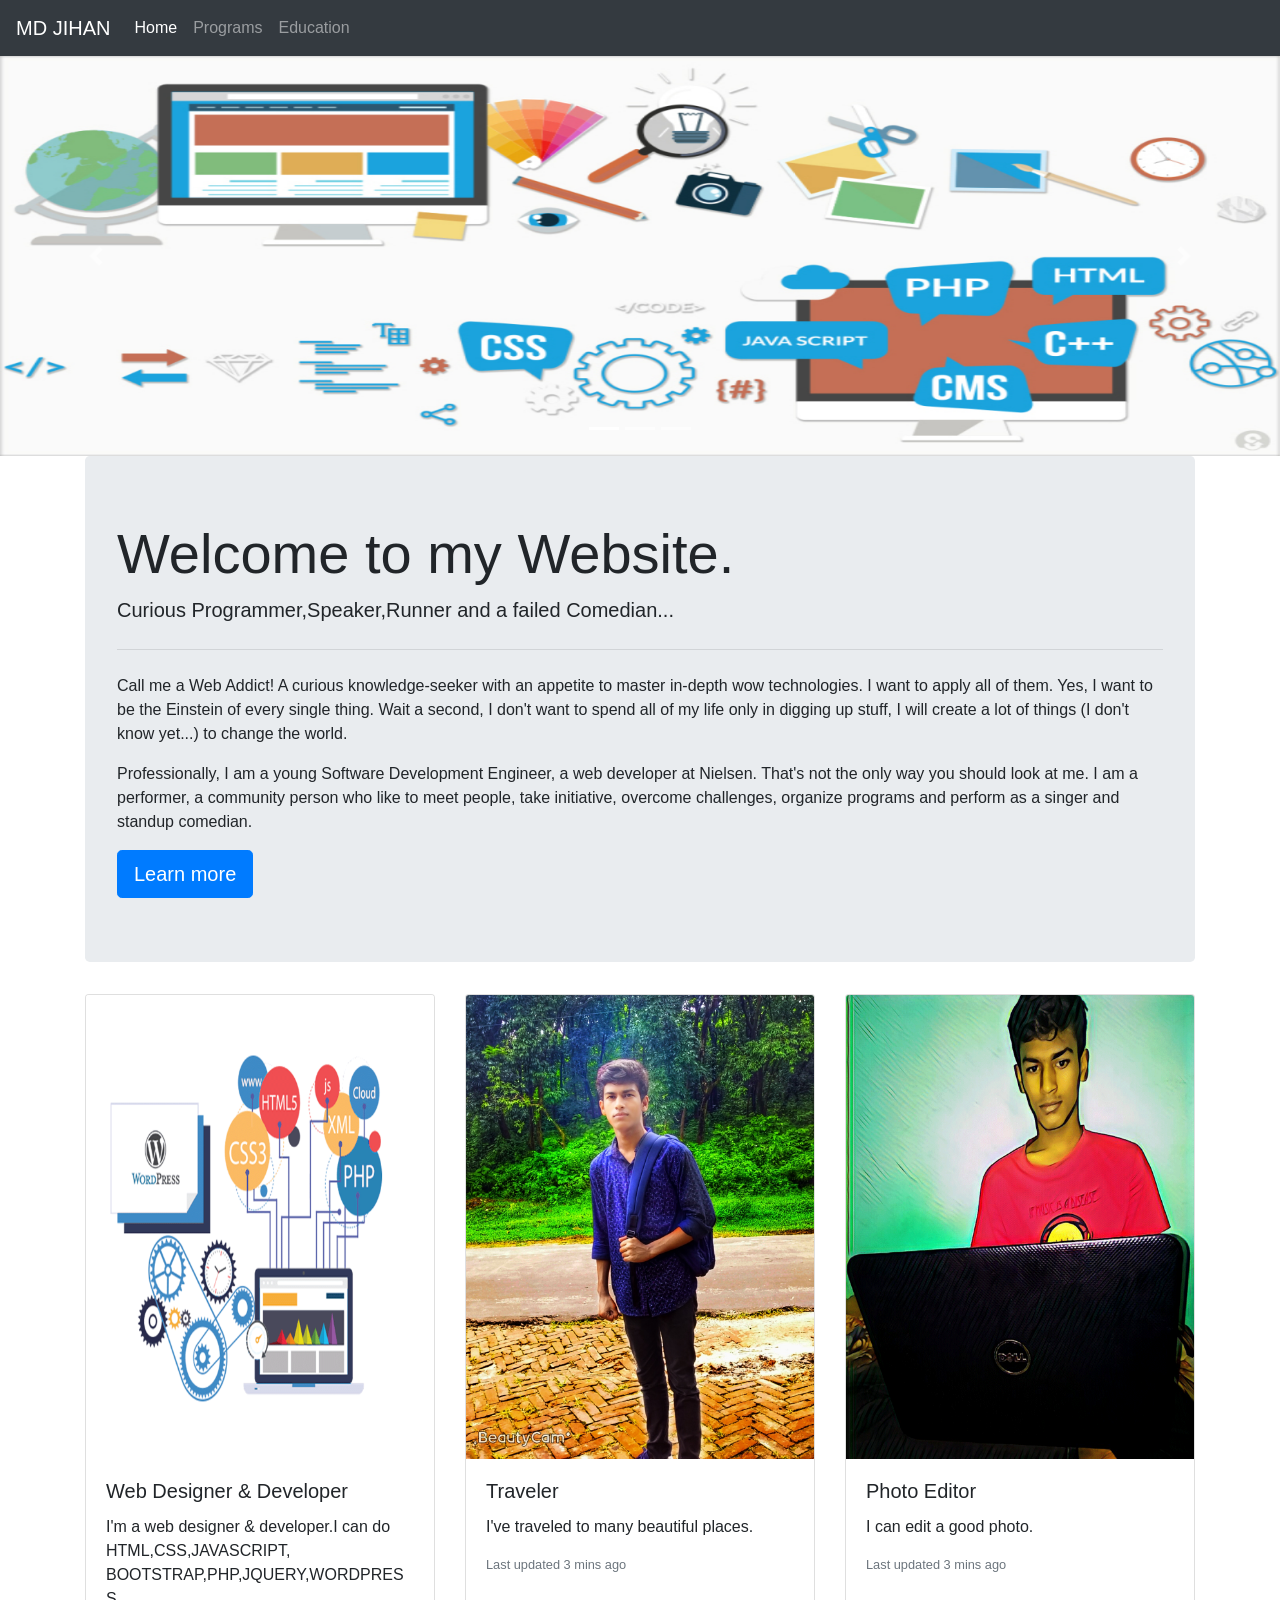
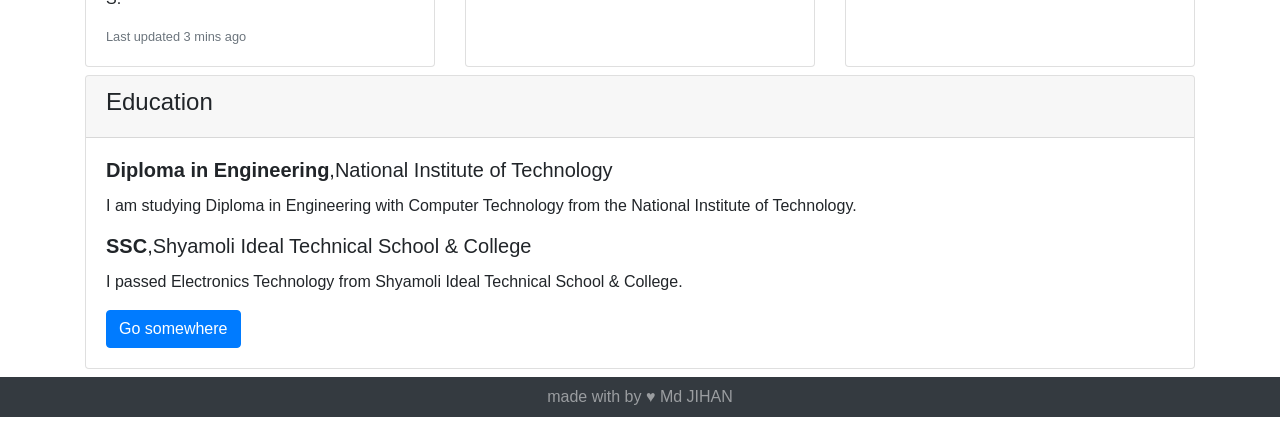
<file: index.html>
<!doctpye html>
	<html>

	<head>
		<title>MD JIHAN</title>
		<link href="css/style.css" type="text/css" rel="stylesheet" />
		<link rel="stylesheet" href="css/bootstrap.min.css" type="text/css">
	</head>

	<body>
			<nav class="navbar navbar-expand-lg navbar-dark sticky-top bg-dark">
					<a class="navbar-brand" href="#">MD JIHAN</a>
					<button class="navbar-toggler" type="button" data-toggle="collapse" data-target="#navbarNavAltMarkup" aria-controls="navbarNavAltMarkup" aria-expanded="false" aria-label="Toggle navigation">
					  <span class="navbar-toggler-icon"></span>
					</button>
					<div class="collapse navbar-collapse" id="navbarNavAltMarkup">
					  <div class="navbar-nav">
						<a class="nav-item nav-link active" href="#">Home <span class="sr-only">(current)</span></a>
						<a class="nav-item nav-link" href="#Programs">Programs</a>
						<a class="nav-item nav-link" href="#Education">Education</a>
					  </div>
					</div>
				  </nav>
		<header>
			<div id="carouselExampleIndicators" class="carousel slide clearfix" data-ride="carousel">
				<ol class="carousel-indicators">
					<li data-target="#carouselExampleIndicators" data-slide-to="0" class="active"></li>
					<li data-target="#carouselExampleIndicators" data-slide-to="1"></li>
					<li data-target="#carouselExampleIndicators" data-slide-to="2"></li>
				</ol>
				<div class="carousel-inner">
					<div class="carousel-item active">
						<img src="img/bg6.jpg" class="d-block  w-100" alt="...">
					</div>
					<div class="carousel-item">
						<img src="img/bg7.png" class="d-block w-100" alt="...">
					</div>
					<div class="carousel-item">
						<img src="img/bg5.jpg" class="d-block w-100" alt="...">
					</div>
				</div>
				<a class="carousel-control-prev" href="#carouselExampleIndicators" role="button" data-slide="prev">
					<span class="carousel-control-prev-icon" aria-hidden="true"></span>
					<span class="sr-only">Previous</span>
				</a>
				<a class="carousel-control-next" href="#carouselExampleIndicators" role="button" data-slide="next">
					<span class="carousel-control-next-icon" aria-hidden="true"></span>
					<span class="sr-only">Next</span>
				</a>
			</div>
		</header>
		<main>
			<section class="container">
					<div class="jumbotron">
							<h1 class="display-4">Welcome to my Website.</h1>
							<p class="lead">Curious Programmer,Speaker,Runner and a failed Comedian...</p>
							<hr class="my-4">
							<p>Call me a Web Addict! A curious knowledge-seeker with an appetite to master in-depth wow technologies. I want to apply all of them. Yes, I want to be the Einstein of every single thing. Wait a second, I don't want to spend all of my life only in digging up stuff, I will create a lot of things (I don't know yet...) to change the world.</p>
							<p>Professionally, I am a young Software Development Engineer, a web developer at Nielsen. That's not the only way you should look at me. I am a performer, a community person who like to meet people, take initiative, overcome challenges, organize programs and perform as a singer and standup comedian.</p>
							<a class="btn btn-primary btn-lg" href="#" role="button">Learn more</a>
						  </div>
			</section>
			<section>
				<div class="container clearfix" id="Programs">
					<div class="card-deck">
						<div class="card">
						  <img src="img/9.png" class="card-img-top" alt="...">
						  <div class="card-body">
							<h5 class="card-title">Web Designer & Developer</h5>
							<p class="card-text">I'm a web designer & developer.I can do HTML,CSS,JAVASCRIPT, BOOTSTRAP,PHP,JQUERY,WORDPRESS.</p>
							<p class="card-text"><small class="text-muted">Last updated 3 mins ago</small></p>
						  </div>
						</div>
						<div class="card">
						  <img src="img/card1.jpeg" class="card-img-top" alt="...">
						  <div class="card-body">
							<h5 class="card-title">Traveler</h5>
							<p class="card-text">I've traveled to many beautiful places.</p>
							<p class="card-text"><small class="text-muted">Last updated 3 mins ago</small></p>
						  </div>
						</div>
						<div class="card">
						  <img src="img/card2.png" class="card-img-top "  alt="...">
						  <div class="card-body">
							<h5 class="card-title">Photo Editor</h5>
							<p class="card-text">I can edit a good photo.</p>
							<p class="card-text"><small class="text-muted">Last updated 3 mins ago</small></p>
						  </div>
						</div>
					  </div>
				</div>
			</section>
			<section class="container clearfix my-2" id="Education">
				<div class="card">
					<div class="card-header">
					<h4>Education</h4>
					</div>
					<div class="card-body">
					  <h5 class="card-title"><font class="alert-link"> Diploma in Engineering</font>,National Institute of Technology</h5>
					  <p class="card-text">I am studying Diploma in Engineering with Computer Technology from the National Institute of Technology.</p>
					  <h5 class="card-title"><font class="alert-link">SSC</font>,Shyamoli Ideal Technical School & College</h5>
					  <p class="card-text">I passed Electronics Technology from Shyamoli Ideal Technical School & College.</p>
					  <a href="#" class="btn btn-primary">Go somewhere</a>
					</div>
				  </div>
			</section>
		</main>
		<footer class="bg-dark">
			<p class="text-white-50 bg-dark text-center py-2"> made with by &hearts; Md JIHAN</p>
		</footer>
		<script src="https://code.jquery.com/jquery-3.3.1.slim.min.js"
			integrity="sha384-q8i/X+965DzO0rT7abK41JStQIAqVgRVzpbzo5smXKp4YfRvH+8abtTE1Pi6jizo"
			crossorigin="anonymous"></script>
		<script src="https://cdnjs.cloudflare.com/ajax/libs/popper.js/1.14.7/umd/popper.min.js"
			integrity="sha384-UO2eT0CpHqdSJQ6hJty5KVphtPhzWj9WO1clHTMGa3JDZwrnQq4sF86dIHNDz0W1"
			crossorigin="anonymous"></script>
		<script src="js/bootstrap.min.js"></script>
	</body>

	</html>
</file>
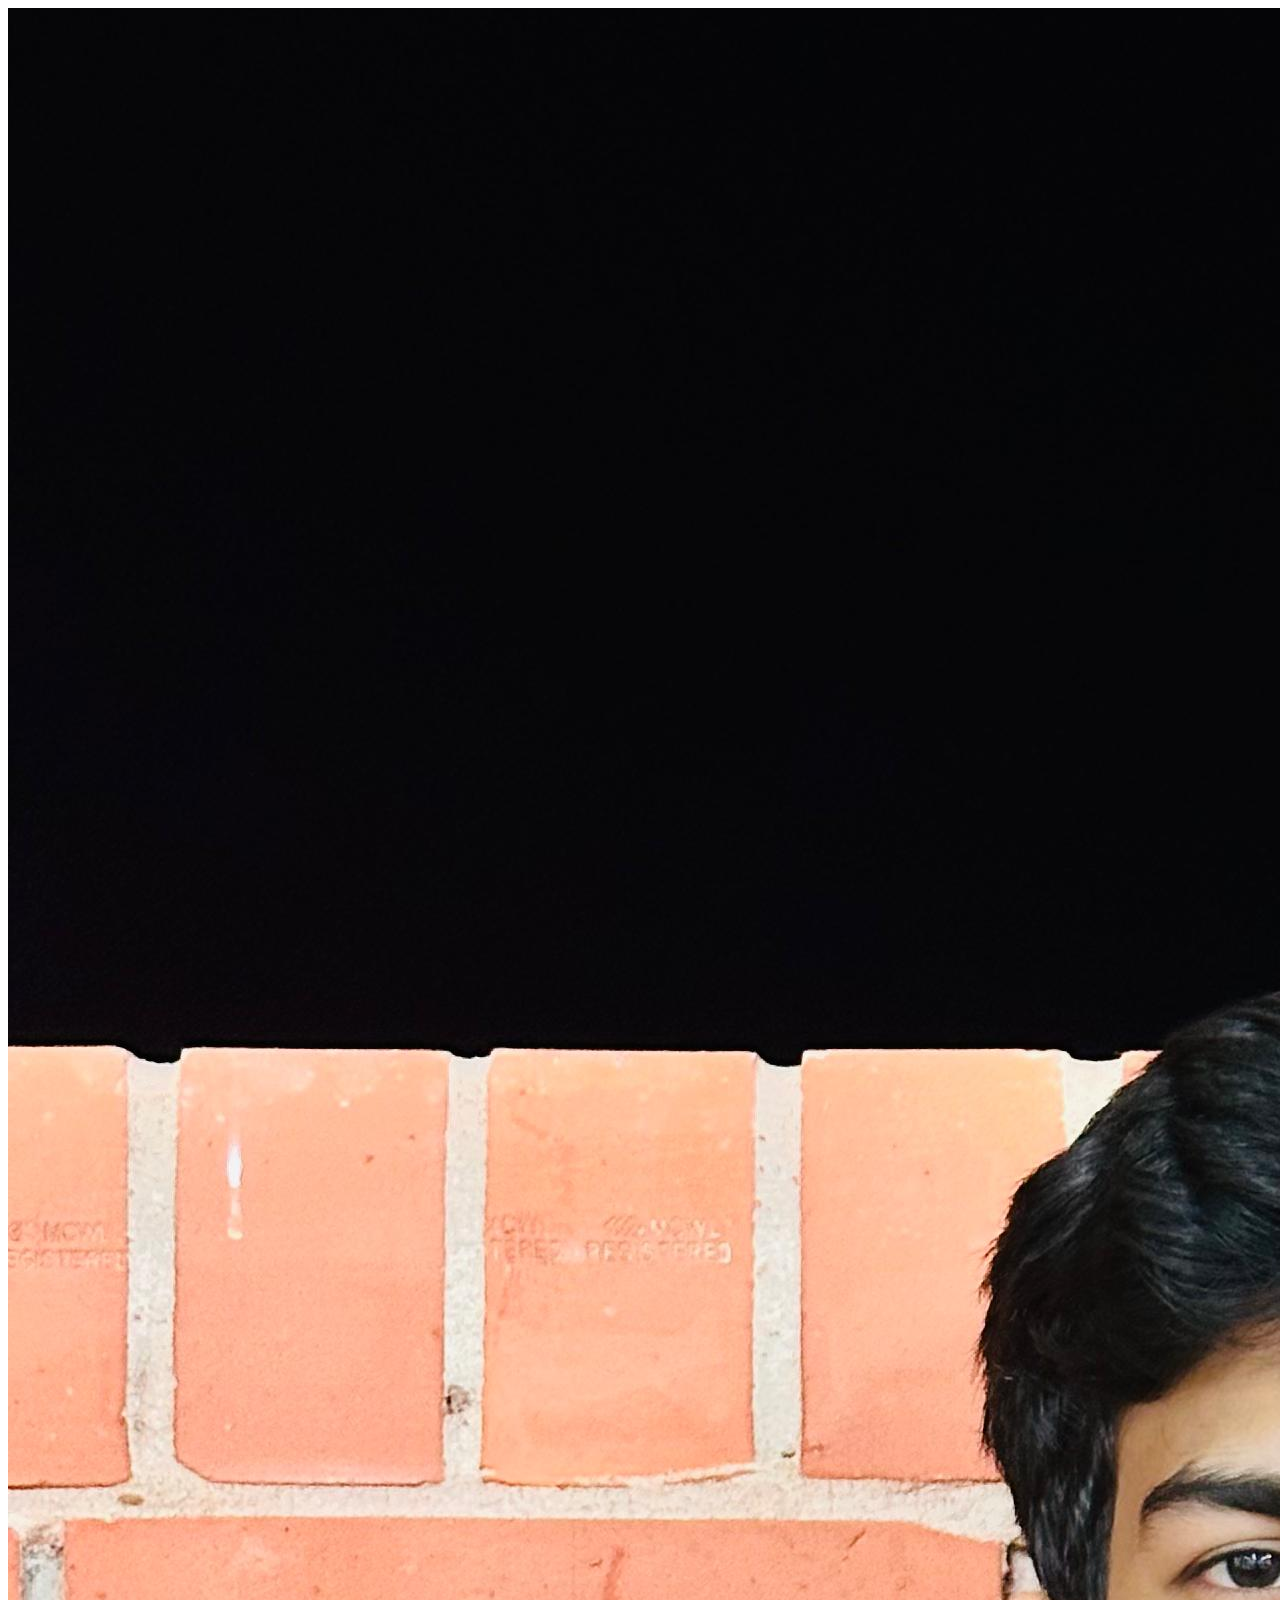
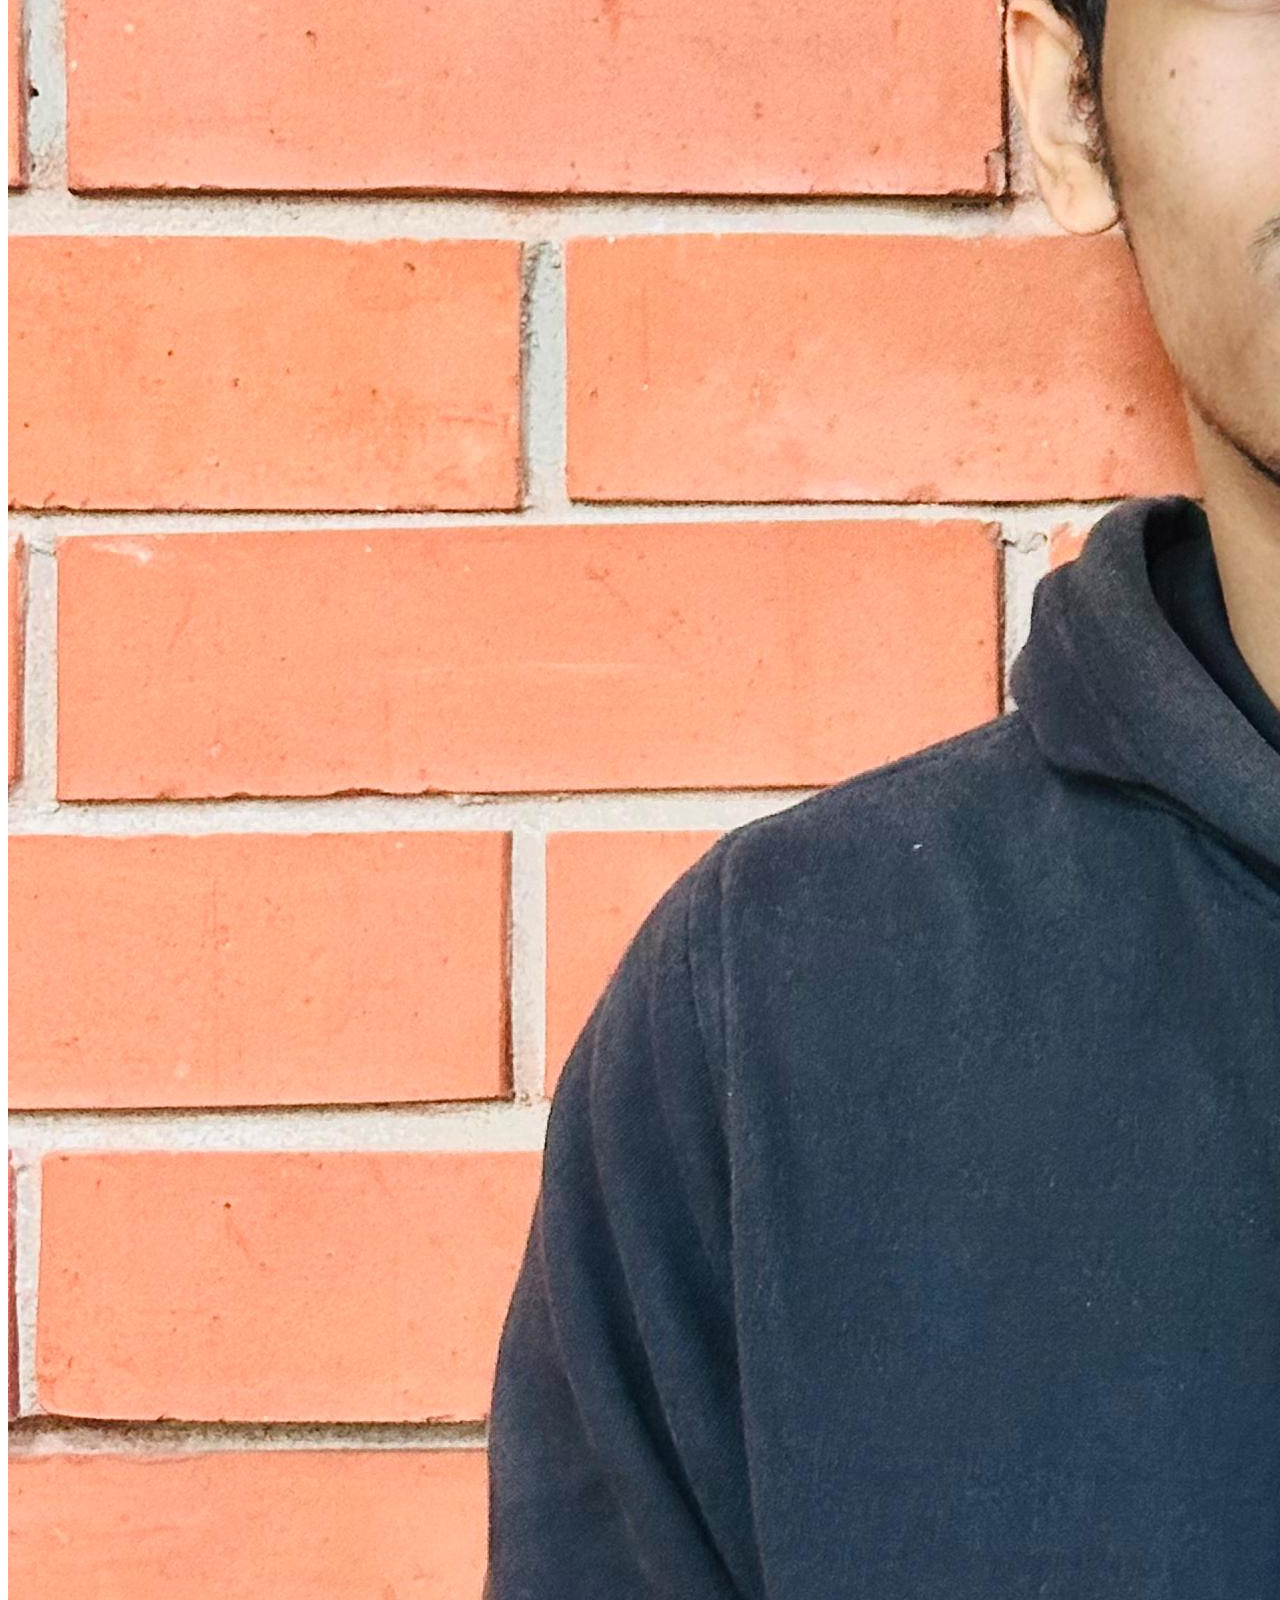
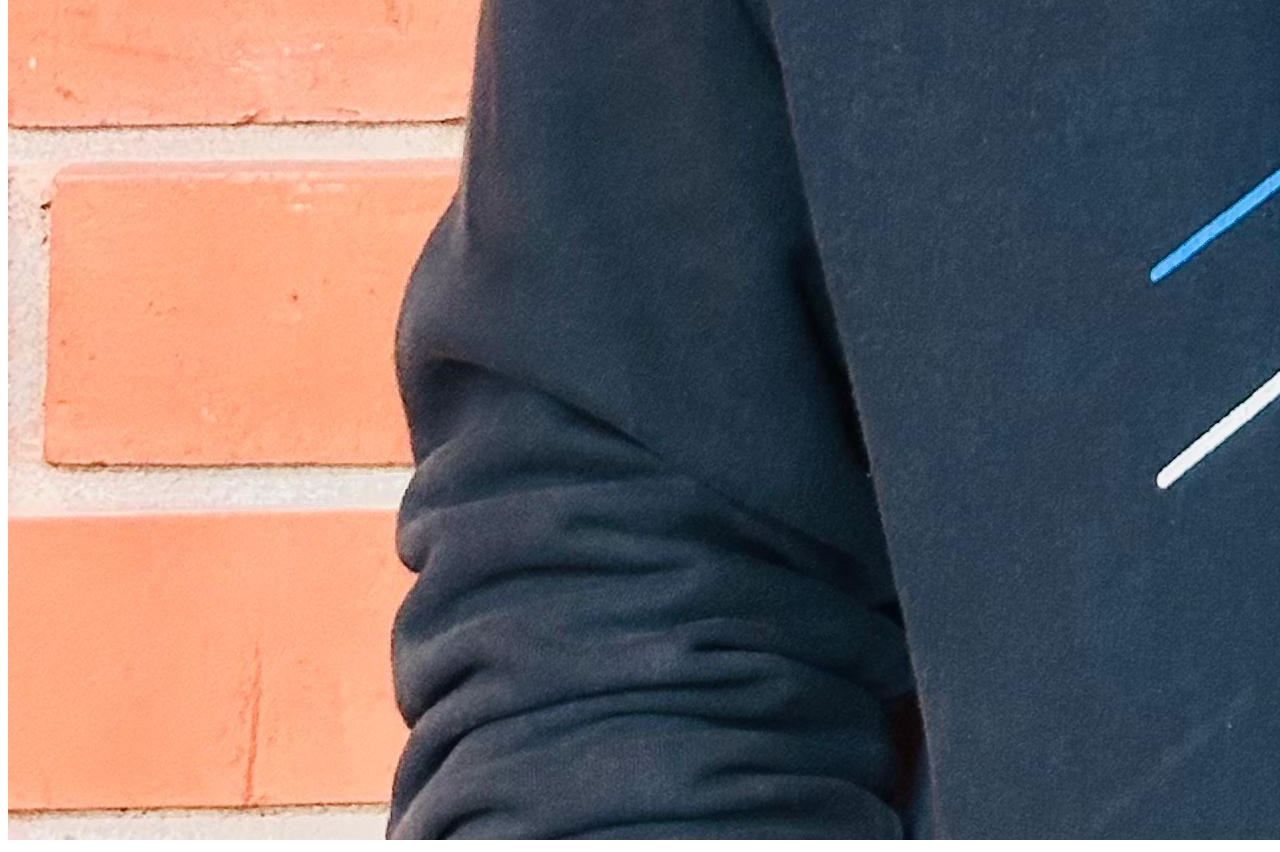
<file: jihan.html>
<!DOCTYPE html>
<html lang="en">
<head>
    <meta charset="UTF-8">
    <meta name="viewport" content="width=device-width, initial-scale=1.0">
    <title>Jihan</title>
</head>
<body>


    <img src="./img/Jihan.jpg" alt="">
    
</body>
</html>
</file>
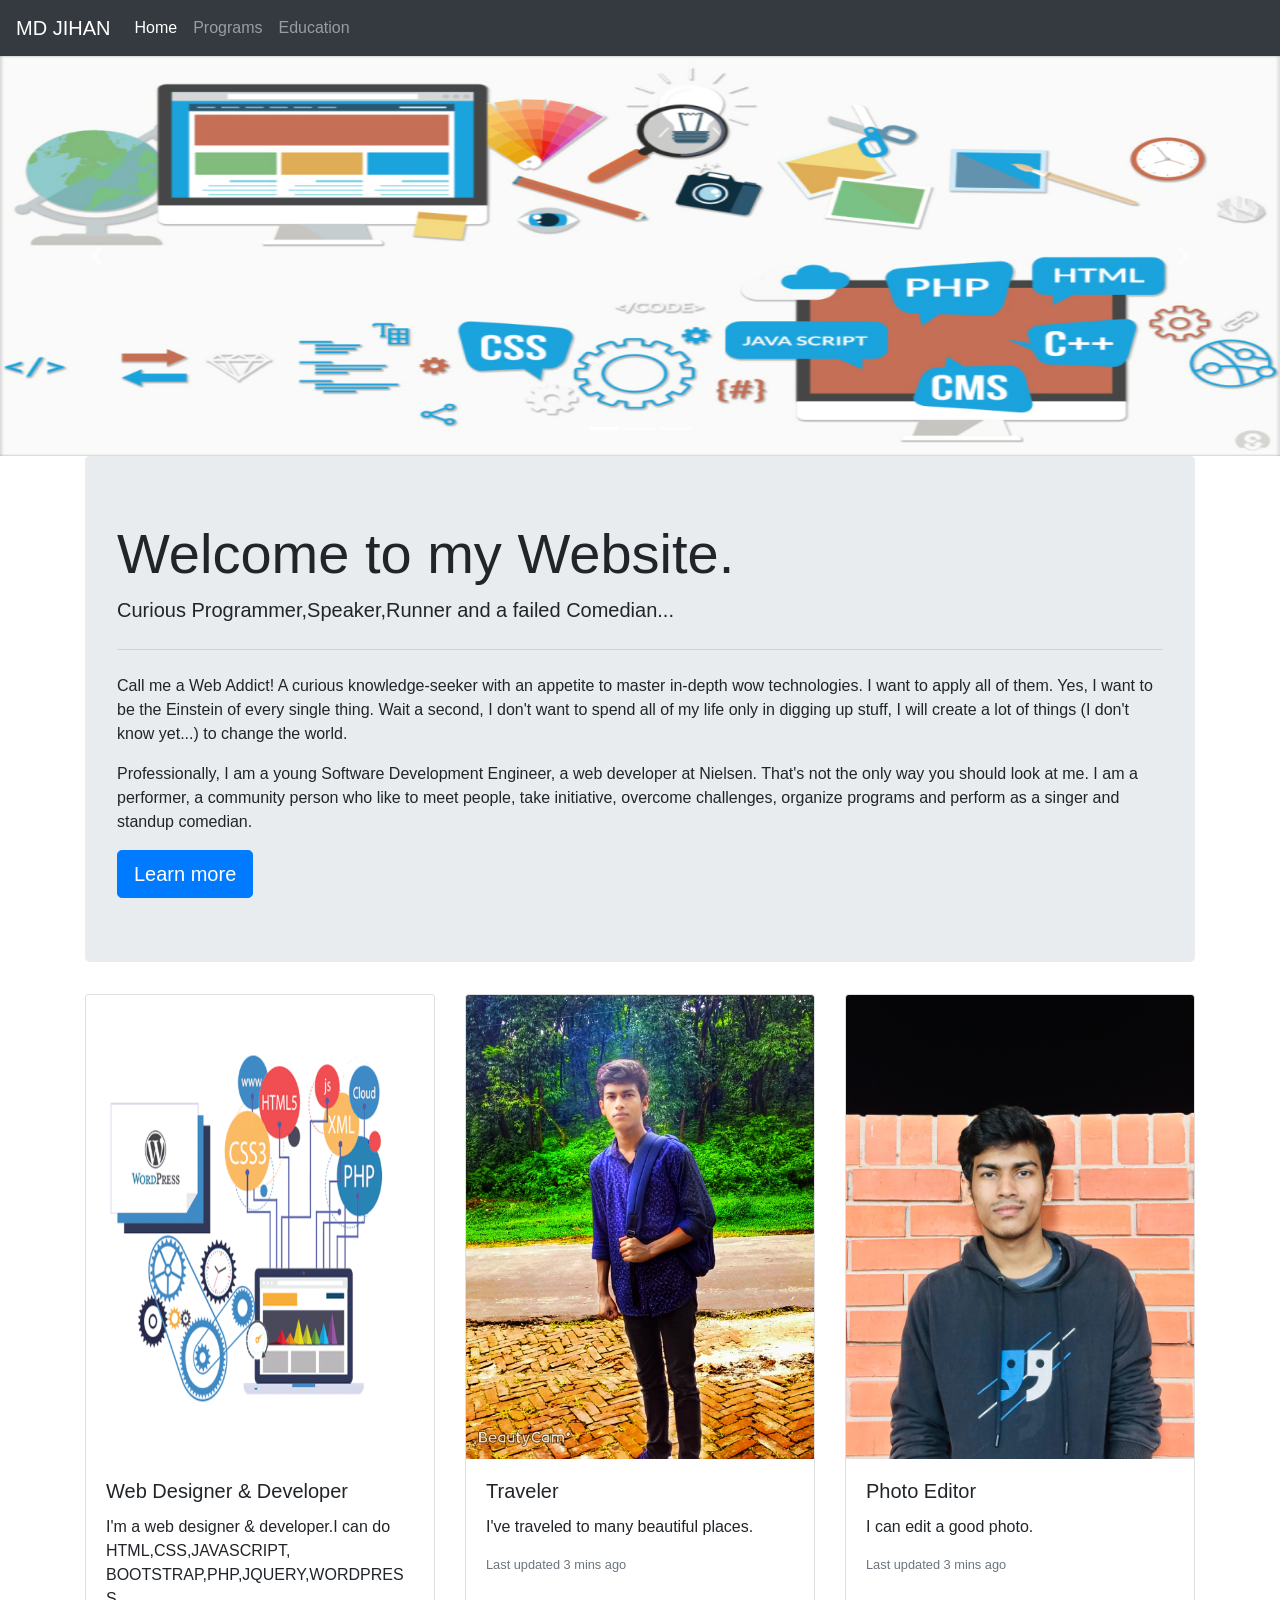
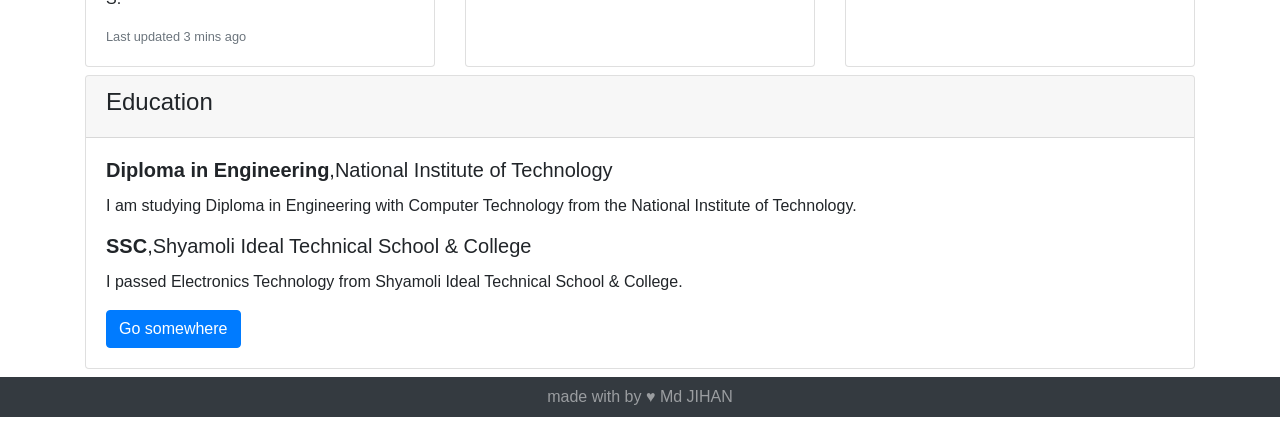
<file: My Html.html>
<!doctpye html>
	<html>

	<head>
		<title>MD JIHAN</title>
		<link href="css/style.css" type="text/css" rel="stylesheet" />
		<link rel="stylesheet" href="css/bootstrap.min.css" type="text/css">
	</head>

	<body>
			<nav class="navbar navbar-expand-lg navbar-dark sticky-top bg-dark">
					<a class="navbar-brand" href="#">MD JIHAN</a>
					<button class="navbar-toggler" type="button" data-toggle="collapse" data-target="#navbarNavAltMarkup" aria-controls="navbarNavAltMarkup" aria-expanded="false" aria-label="Toggle navigation">
					  <span class="navbar-toggler-icon"></span>
					</button>
					<div class="collapse navbar-collapse" id="navbarNavAltMarkup">
					  <div class="navbar-nav">
						<a class="nav-item nav-link active" href="#">Home <span class="sr-only">(current)</span></a>
						<a class="nav-item nav-link" href="#Programs">Programs</a>
						<a class="nav-item nav-link" href="#Education">Education</a>
					  </div>
					</div>
				  </nav>
		<header>
			<div id="carouselExampleIndicators" class="carousel slide clearfix" data-ride="carousel">
				<ol class="carousel-indicators">
					<li data-target="#carouselExampleIndicators" data-slide-to="0" class="active"></li>
					<li data-target="#carouselExampleIndicators" data-slide-to="1"></li>
					<li data-target="#carouselExampleIndicators" data-slide-to="2"></li>
				</ol>
				<div class="carousel-inner">
					<div class="carousel-item active">
						<img src="img/bg6.jpg" class="d-block  w-100" alt="...">
					</div>
					<div class="carousel-item">
						<img src="img/bg7.png" class="d-block w-100" alt="...">
					</div>
					<div class="carousel-item">
						<img src="img/bg5.jpg" class="d-block w-100" alt="...">
					</div>
				</div>
				<a class="carousel-control-prev" href="#carouselExampleIndicators" role="button" data-slide="prev">
					<span class="carousel-control-prev-icon" aria-hidden="true"></span>
					<span class="sr-only">Previous</span>
				</a>
				<a class="carousel-control-next" href="#carouselExampleIndicators" role="button" data-slide="next">
					<span class="carousel-control-next-icon" aria-hidden="true"></span>
					<span class="sr-only">Next</span>
				</a>
			</div>
		</header>
		<main>
			<section class="container">
					<div class="jumbotron">
							<h1 class="display-4">Welcome to my Website.</h1>
							<p class="lead">Curious Programmer,Speaker,Runner and a failed Comedian...</p>
							<hr class="my-4">
							<p>Call me a Web Addict! A curious knowledge-seeker with an appetite to master in-depth wow technologies. I want to apply all of them. Yes, I want to be the Einstein of every single thing. Wait a second, I don't want to spend all of my life only in digging up stuff, I will create a lot of things (I don't know yet...) to change the world.</p>
							<p>Professionally, I am a young Software Development Engineer, a web developer at Nielsen. That's not the only way you should look at me. I am a performer, a community person who like to meet people, take initiative, overcome challenges, organize programs and perform as a singer and standup comedian.</p>
							<a class="btn btn-primary btn-lg" href="#" role="button">Learn more</a>
						  </div>
			</section>
			<section>
				<div class="container clearfix" id="Programs">
					<div class="card-deck">
						<div class="card">
						  <img src="img/9.png" class="card-img-top" alt="...">
						  <div class="card-body">
							<h5 class="card-title">Web Designer & Developer</h5>
							<p class="card-text">I'm a web designer & developer.I can do HTML,CSS,JAVASCRIPT, BOOTSTRAP,PHP,JQUERY,WORDPRESS.</p>
							<p class="card-text"><small class="text-muted">Last updated 3 mins ago</small></p>
						  </div>
						</div>
						<div class="card">
						  <img src="img/card1.jpeg" class="card-img-top" alt="...">
						  <div class="card-body">
							<h5 class="card-title">Traveler</h5>
							<p class="card-text">I've traveled to many beautiful places.</p>
							<p class="card-text"><small class="text-muted">Last updated 3 mins ago</small></p>
						  </div>
						</div>
						<div class="card">
						  <img src="img/Jihan.jpg" class="card-img-top "  alt="...">
						  <div class="card-body">
							<h5 class="card-title">Photo Editor</h5>
							<p class="card-text">I can edit a good photo.</p>
							<p class="card-text"><small class="text-muted">Last updated 3 mins ago</small></p>
						  </div>
						</div>
					  </div>
				</div>
			</section>
			<section class="container clearfix my-2" id="Education">
				<div class="card">
					<div class="card-header">
					<h4>Education</h4>
					</div>
					<div class="card-body">
					  <h5 class="card-title"><font class="alert-link"> Diploma in Engineering</font>,National Institute of Technology</h5>
					  <p class="card-text">I am studying Diploma in Engineering with Computer Technology from the National Institute of Technology.</p>
					  <h5 class="card-title"><font class="alert-link">SSC</font>,Shyamoli Ideal Technical School & College</h5>
					  <p class="card-text">I passed Electronics Technology from Shyamoli Ideal Technical School & College.</p>
					  <a href="#" class="btn btn-primary">Go somewhere</a>
					</div>
				  </div>
			</section>
		</main>
		<footer class="bg-dark">
			<p class="text-white-50 bg-dark text-center py-2"> made with by &hearts; Md JIHAN</p>
		</footer>
		<script src="https://code.jquery.com/jquery-3.3.1.slim.min.js"
			integrity="sha384-q8i/X+965DzO0rT7abK41JStQIAqVgRVzpbzo5smXKp4YfRvH+8abtTE1Pi6jizo"
			crossorigin="anonymous"></script>
		<script src="https://cdnjs.cloudflare.com/ajax/libs/popper.js/1.14.7/umd/popper.min.js"
			integrity="sha384-UO2eT0CpHqdSJQ6hJty5KVphtPhzWj9WO1clHTMGa3JDZwrnQq4sF86dIHNDz0W1"
			crossorigin="anonymous"></script>
		<script src="js/bootstrap.min.js"></script>
	</body>

	</html>
</file>
<file: css/style.css>
.carousel-item img {
    width: 100%;
    height: 400px;
}
.rotated {
    transform: rotate(-90deg); /* Equal to rotateZ(45deg) */
}
</file>
